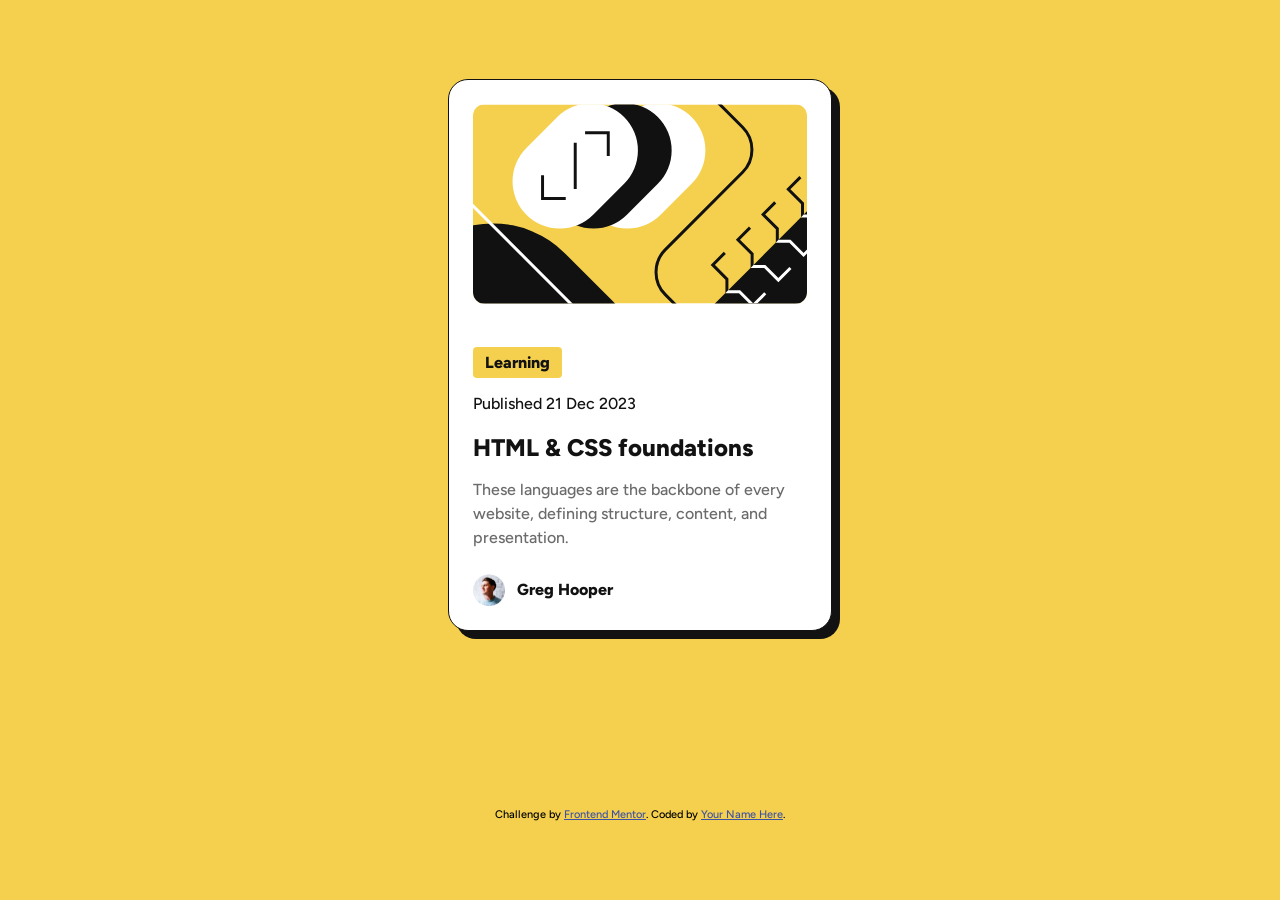
<file: index.html>
<!DOCTYPE html>
<html lang="en">
<head>
  <meta charset="UTF-8">
  <meta name="viewport" content="width=device-width, initial-scale=1.0"> <!-- displays site properly based on user's device -->

  <link rel="icon" type="image/png" sizes="32x32" href="./assets/images/favicon-32x32.png">
  
  <title>Frontend Mentor | Blog preview card</title>
  <link rel="stylesheet" href="style.css">
  <link rel="preconnect" href="https://fonts.googleapis.com">
  <link rel="preconnect" href="https://fonts.gstatic.com" crossorigin>
  <link href="https://fonts.googleapis.com/css2?family=Figtree:wght@500;600;700;800&display=swap" rel="stylesheet">

  <!-- Feel free to remove these styles or customise in your own stylesheet 👍 -->
  <style>
    .attribution { font-size: 0.6875rem; text-align: center; }
    .attribution a { color: hsl(228, 45%, 44%); }
  </style>
</head>
<body>
  <div class="article">

    <img class="image" src="assets/images/illustration-article.svg" alt=""><br>
    <span>Learning</span>
    <p class="date">Published 21 Dec 2023</p>
    <h1>HTML & CSS foundations</h1>
    <p class="text">These languages are the backbone of every website, defining structure, content, and presentation.</p>
    <div class="logo">
      <img src="assets/images/image-avatar.webp" alt="image-avatar">
      <div class="text-logo">Greg Hooper</div>
    </div>
  </div>

  <footer class="attribution">
    Challenge by <a href="https://www.frontendmentor.io?ref=challenge">Frontend Mentor</a>. 
    Coded by <a href="#">Your Name Here</a>.
  </footer>
</body>
</html>
</file>
<file: style.css>
:root {
    --Yellow: hsl(47, 88%, 63%);
    --White: hsl(0, 0%, 100%);
    --Gray-500: hsl(0, 0%, 42%);
    --Gray-950: hsl(0, 0%, 7%);
}

* {
    box-sizing: border-box;
}

body {
    margin: 0;
    min-height: 100vh;
    background: var(--Yellow);
    display: grid;
    place-items: center;
    font-family: "Figtree", sans-serif;
    font-weight: 500;
}

.article {
    width: 384px;
    padding: 24px;
    background: var(--White);
    border: 1px solid var(--Gray-950);
    border-radius: 20px;
    box-shadow: 8px 8px var(--Gray-950);
}

.image {
    display: block;
    width: 100%;
    border-radius: 12px;
    margin-bottom: 24px;
}

span {
    display: inline-block;
    background: var(--Yellow);
    padding: 6px 12px;
    color: var(--Gray-950);
    font-weight: 800;
    border-radius: 4px;
}

p {
    color: var(--Gray-500);
    font-size: 16px;
}

.date {
    color: var(--Gray-950);
    margin-top: 16px;
    font-weight: 500;
}

h1 {
    font-size: 24px;
    color: var(--Gray-950);
    margin: 20px 0 16px;
    font-weight: 800;
}

.text {
    line-height: 1.5;
}

.logo {
    display: flex;
    align-items: center;
    gap: 12px;
    margin-top: 24px;
}

.logo img {
    width: 32px;
    height: 32px;
}

.text-logo {
    color: var(--Gray-950);
    font-weight: 800;
}

.attribution {
    margin-top: 20px;
    font-size: 11px;
    text-align: center;
}

@media (max-width: 375px) {
    .article {
        width: calc(100% - 40px);
        padding: 20px;
    }
}
</file>
